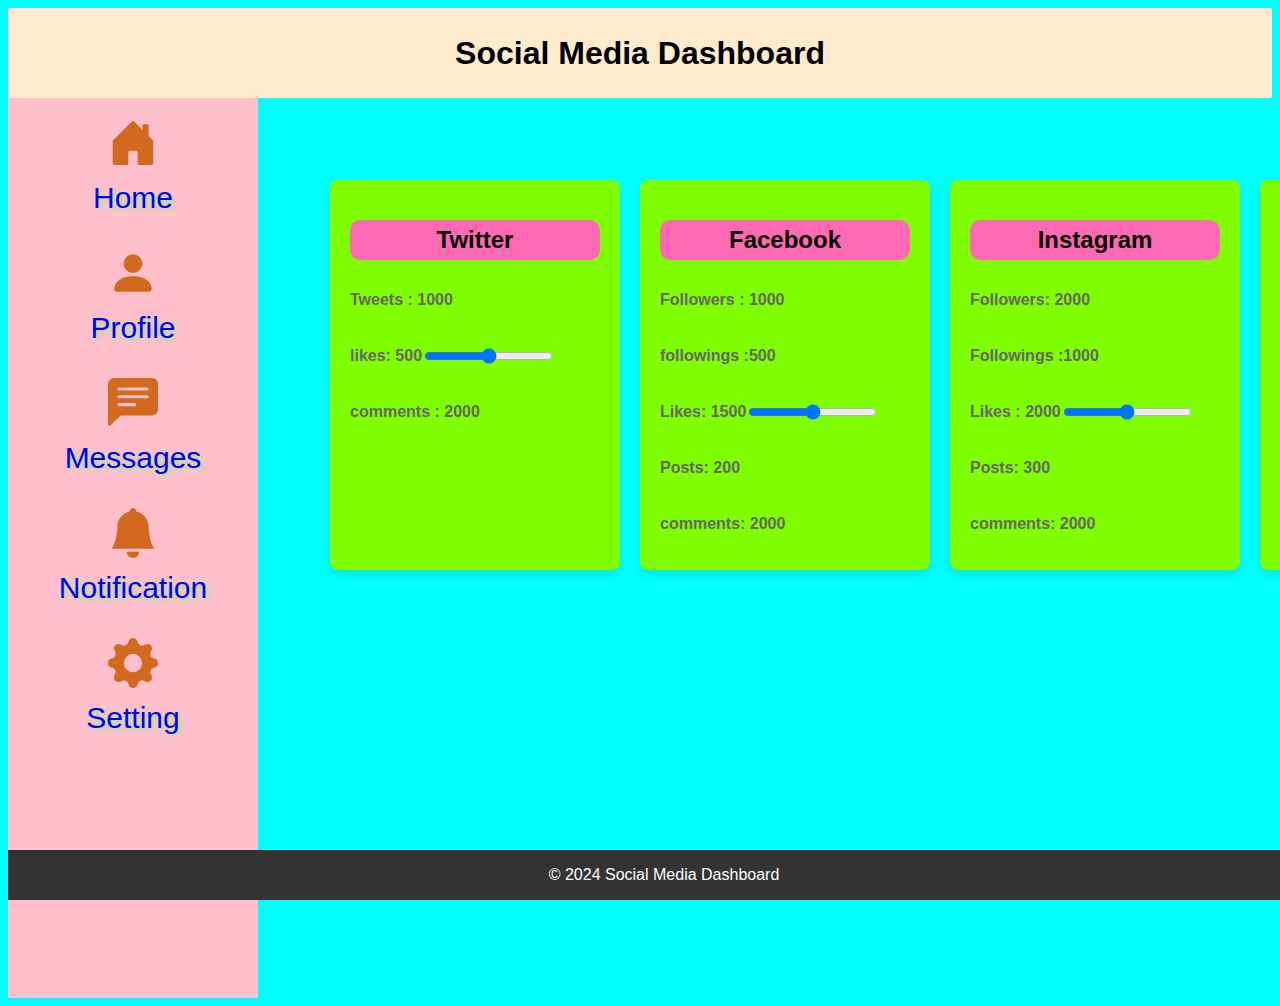
<file: index.html>
<!DOCTYPE html>
<html lang="en">
<head>
<meta charset="UTF-8">
<meta name="viewport" content="width=device-width, initial-scale=1.0">
<title>Social Media Dashboard</title>
<link rel="stylesheet" href="social media.css">
</head>
<body>

<header>
<h1>Social Media Dashboard</h1>
</header>
<nav>

    <svg xmlns="http://www.w3.org/2000/svg" width="16" height="16" fill="currentColor" class="bi bi-house-door-fill" viewBox="0 0 16 16">
        <path d="M6.5 14.5v-3.505c0-.245.25-.495.5-.495h2c.25 0 .5.25.5.5v3.5a.5.5 0 0 0 .5.5h4a.5.5 0 0 0 .5-.5v-7a.5.5 0 0 0-.146-.354L13 5.793V2.5a.5.5 0 0 0-.5-.5h-1a.5.5 0 0 0-.5.5v1.293L8.354 1.146a.5.5 0 0 0-.708 0l-6 6A.5.5 0 0 0 1.5 7.5v7a.5.5 0 0 0 .5.5h4a.5.5 0 0 0 .5-.5"/>
      </svg>
<a href="#">Home</a>
<svg xmlns="http://www.w3.org/2000/svg" width="16" height="16" fill="currentColor" class="bi bi-person-fill" viewBox="0 0 16 16">
    <path d="M3 14s-1 0-1-1 1-4 6-4 6 3 6 4-1 1-1 1zm5-6a3 3 0 1 0 0-6 3 3 0 0 0 0 6"/>
  </svg>
<a href="#">Profile</a>
<svg xmlns="http://www.w3.org/2000/svg" width="16" height="16" fill="currentColor" class="bi bi-chat-left-text-fill" viewBox="0 0 16 16">
    <path d="M0 2a2 2 0 0 1 2-2h12a2 2 0 0 1 2 2v8a2 2 0 0 1-2 2H4.414a1 1 0 0 0-.707.293L.854 15.146A.5.5 0 0 1 0 14.793zm3.5 1a.5.5 0 0 0 0 1h9a.5.5 0 0 0 0-1zm0 2.5a.5.5 0 0 0 0 1h9a.5.5 0 0 0 0-1zm0 2.5a.5.5 0 0 0 0 1h5a.5.5 0 0 0 0-1z"/>
  </svg>
<a href="#">Messages</a>
<svg xmlns="http://www.w3.org/2000/svg" width="16" height="16" fill="currentColor" class="bi bi-bell-fill" viewBox="0 0 16 16">
    <path d="M8 16a2 2 0 0 0 2-2H6a2 2 0 0 0 2 2m.995-14.901a1 1 0 1 0-1.99 0A5 5 0 0 0 3 6c0 1.098-.5 6-2 7h14c-1.5-1-2-5.902-2-7 0-2.42-1.72-4.44-4.005-4.901"/>
  </svg>
<a href="#">Notification</a>
<svg xmlns="http://www.w3.org/2000/svg" width="16" height="16" fill="currentColor" class="bi bi-gear-fill" viewBox="0 0 16 16">
    <path d="M9.405 1.05c-.413-1.4-2.397-1.4-2.81 0l-.1.34a1.464 1.464 0 0 1-2.105.872l-.31-.17c-1.283-.698-2.686.705-1.987 1.987l.169.311c.446.82.023 1.841-.872 2.105l-.34.1c-1.4.413-1.4 2.397 0 2.81l.34.1a1.464 1.464 0 0 1 .872 2.105l-.17.31c-.698 1.283.705 2.686 1.987 1.987l.311-.169a1.464 1.464 0 0 1 2.105.872l.1.34c.413 1.4 2.397 1.4 2.81 0l.1-.34a1.464 1.464 0 0 1 2.105-.872l.31.17c1.283.698 2.686-.705 1.987-1.987l-.169-.311a1.464 1.464 0 0 1 .872-2.105l.34-.1c1.4-.413 1.4-2.397 0-2.81l-.34-.1a1.464 1.464 0 0 1-.872-2.105l.17-.31c.698-1.283-.705-2.686-1.987-1.987l-.311.169a1.464 1.464 0 0 1-2.105-.872zM8 10.93a2.929 2.929 0 1 1 0-5.86 2.929 2.929 0 0 1 0 5.858z"/>
  </svg>
<a href="#">Setting</a>


</nav>

<div class="dashboard">
<div class="widget">
<b><h2>Twitter</h2></b>
<b><p>Tweets : 1000</p>
<p class="range">likes: 500 <input type="range"></p>
<p>comments : 2000</p></b>
</div>

<div class="widget">
<h2>Facebook</h2>
<b><p>Followers : 1000</p>
<p>followings :500</p>
<p class="range">Likes: 1500 <input type="range"></p>
<p>Posts: 200</p>
<p>comments: 2000</p></b>
</div>

<div class="widget">
<h2>Instagram</h2>
<b><p>Followers: 2000</p>
<p >Followings :1000 </p>
<p class="range">Likes : 2000 <input type="range"></p>
<p>Posts: 300</p>
<p>comments: 2000</p></b>
</div>
<div class="widget">
<b><h2>snapchat</h2>
<p>streaks: 2000</p>
<p>stories:1000</p>
<p class="">Likes : 2000<input type="range"></p>
<p>snaps :100</p>
<p>reactions : 200</p></b>
</div>
 </div>


<footer>
&copy; 2024 Social Media Dashboard
</footer>

</body>
</html>
</file>
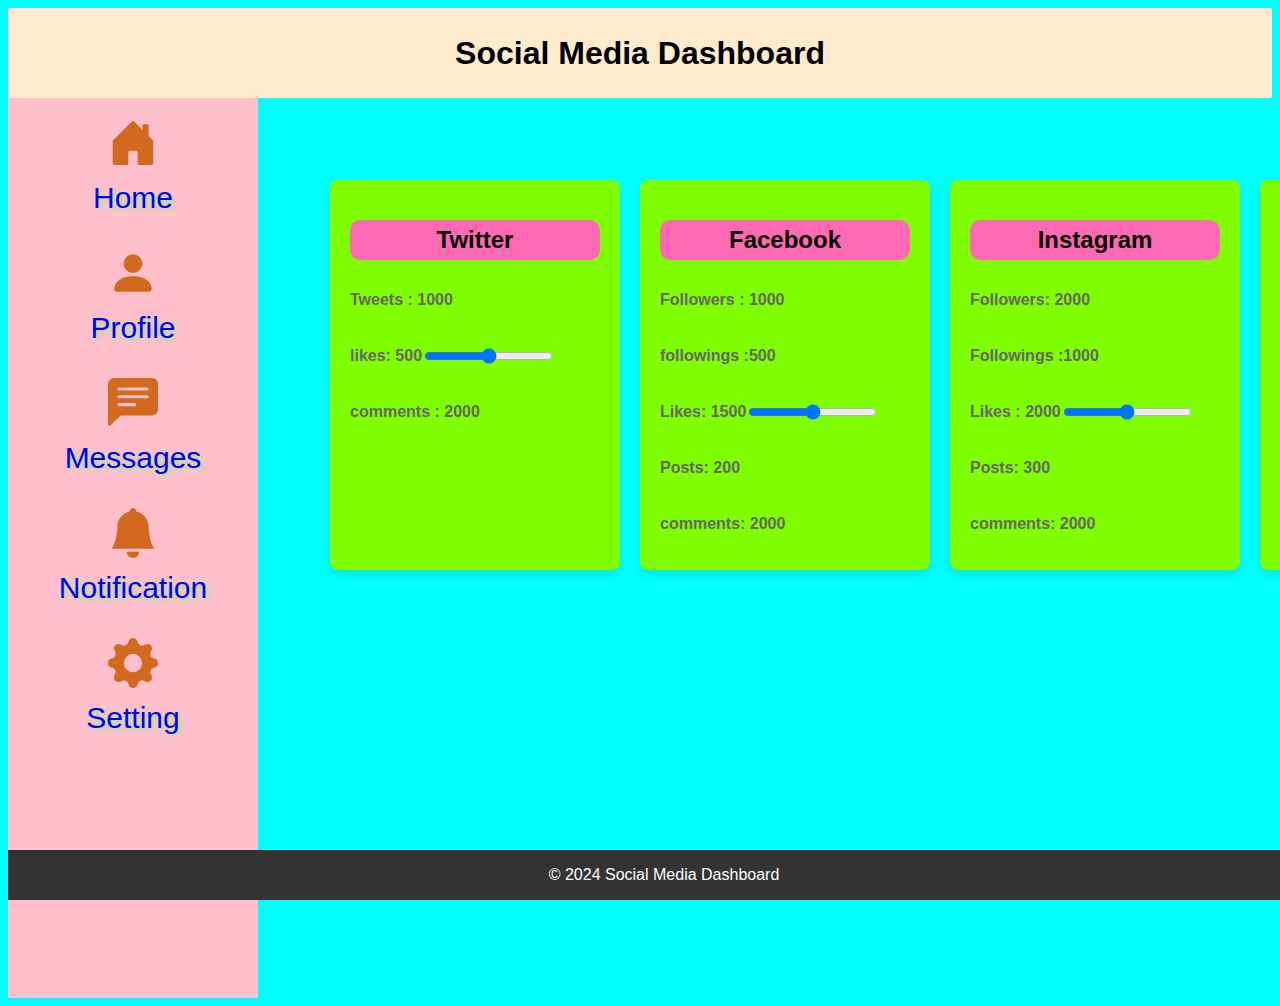
<file: social media.html>
<!DOCTYPE html>
<html lang="en">
<head>
<meta charset="UTF-8">
<meta name="viewport" content="width=device-width, initial-scale=1.0">
<title>Social Media Dashboard</title>
<link rel="stylesheet" href="social media.css">
</head>
<body>

<header>
<h1>Social Media Dashboard</h1>
</header>
<nav>

    <svg xmlns="http://www.w3.org/2000/svg" width="16" height="16" fill="currentColor" class="bi bi-house-door-fill" viewBox="0 0 16 16">
        <path d="M6.5 14.5v-3.505c0-.245.25-.495.5-.495h2c.25 0 .5.25.5.5v3.5a.5.5 0 0 0 .5.5h4a.5.5 0 0 0 .5-.5v-7a.5.5 0 0 0-.146-.354L13 5.793V2.5a.5.5 0 0 0-.5-.5h-1a.5.5 0 0 0-.5.5v1.293L8.354 1.146a.5.5 0 0 0-.708 0l-6 6A.5.5 0 0 0 1.5 7.5v7a.5.5 0 0 0 .5.5h4a.5.5 0 0 0 .5-.5"/>
      </svg>
<a href="#">Home</a>
<svg xmlns="http://www.w3.org/2000/svg" width="16" height="16" fill="currentColor" class="bi bi-person-fill" viewBox="0 0 16 16">
    <path d="M3 14s-1 0-1-1 1-4 6-4 6 3 6 4-1 1-1 1zm5-6a3 3 0 1 0 0-6 3 3 0 0 0 0 6"/>
  </svg>
<a href="#">Profile</a>
<svg xmlns="http://www.w3.org/2000/svg" width="16" height="16" fill="currentColor" class="bi bi-chat-left-text-fill" viewBox="0 0 16 16">
    <path d="M0 2a2 2 0 0 1 2-2h12a2 2 0 0 1 2 2v8a2 2 0 0 1-2 2H4.414a1 1 0 0 0-.707.293L.854 15.146A.5.5 0 0 1 0 14.793zm3.5 1a.5.5 0 0 0 0 1h9a.5.5 0 0 0 0-1zm0 2.5a.5.5 0 0 0 0 1h9a.5.5 0 0 0 0-1zm0 2.5a.5.5 0 0 0 0 1h5a.5.5 0 0 0 0-1z"/>
  </svg>
<a href="#">Messages</a>
<svg xmlns="http://www.w3.org/2000/svg" width="16" height="16" fill="currentColor" class="bi bi-bell-fill" viewBox="0 0 16 16">
    <path d="M8 16a2 2 0 0 0 2-2H6a2 2 0 0 0 2 2m.995-14.901a1 1 0 1 0-1.99 0A5 5 0 0 0 3 6c0 1.098-.5 6-2 7h14c-1.5-1-2-5.902-2-7 0-2.42-1.72-4.44-4.005-4.901"/>
  </svg>
<a href="#">Notification</a>
<svg xmlns="http://www.w3.org/2000/svg" width="16" height="16" fill="currentColor" class="bi bi-gear-fill" viewBox="0 0 16 16">
    <path d="M9.405 1.05c-.413-1.4-2.397-1.4-2.81 0l-.1.34a1.464 1.464 0 0 1-2.105.872l-.31-.17c-1.283-.698-2.686.705-1.987 1.987l.169.311c.446.82.023 1.841-.872 2.105l-.34.1c-1.4.413-1.4 2.397 0 2.81l.34.1a1.464 1.464 0 0 1 .872 2.105l-.17.31c-.698 1.283.705 2.686 1.987 1.987l.311-.169a1.464 1.464 0 0 1 2.105.872l.1.34c.413 1.4 2.397 1.4 2.81 0l.1-.34a1.464 1.464 0 0 1 2.105-.872l.31.17c1.283.698 2.686-.705 1.987-1.987l-.169-.311a1.464 1.464 0 0 1 .872-2.105l.34-.1c1.4-.413 1.4-2.397 0-2.81l-.34-.1a1.464 1.464 0 0 1-.872-2.105l.17-.31c.698-1.283-.705-2.686-1.987-1.987l-.311.169a1.464 1.464 0 0 1-2.105-.872zM8 10.93a2.929 2.929 0 1 1 0-5.86 2.929 2.929 0 0 1 0 5.858z"/>
  </svg>
<a href="#">Setting</a>


</nav>

<div class="dashboard">
<div class="widget">
<b><h2>Twitter</h2></b>
<b><p>Tweets : 1000</p>
<p class="range">likes: 500 <input type="range"></p>
<p>comments : 2000</p></b>
</div>

<div class="widget">
<h2>Facebook</h2>
<b><p>Followers : 1000</p>
<p>followings :500</p>
<p class="range">Likes: 1500 <input type="range"></p>
<p>Posts: 200</p>
<p>comments: 2000</p></b>
</div>

<div class="widget">
<h2>Instagram</h2>
<b><p>Followers: 2000</p>
<p >Followings :1000 </p>
<p class="range">Likes : 2000 <input type="range"></p>
<p>Posts: 300</p>
<p>comments: 2000</p></b>
</div>
<div class="widget">
<b><h2>snapchat</h2>
<p>streaks: 2000</p>
<p>stories:1000</p>
<p class="">Likes : 2000<input type="range"></p>
<p>snaps :100</p>
<p>reactions : 200</p></b>
</div>
 </div>


<footer>
&copy; 2024 Social Media Dashboard
</footer>

</body>
</html>
</file>
<file: social media.css>
{
    margin: 0;
    padding: 0;
    box-sizing: border-box;
    }
    body {
    font-family: Arial, sans-serif;
    background-color:aqua;
    }
    
    header {
    /* animation-name: frst; */
    animation-duration: 3s;
    animation-iteration-count: infinite;
    background-color:blanchedalmond;
    color: black;
    text-align: center;
    height: 90px;
    display: flex;
    justify-content: center;
    align-items: center;
    }
    
    .dashboard {
    display: flex;
    justify-content: space-around;
    padding: 20px;
    position: absolute;
    left: 300px;
    top: 150px;
    

    
    }
    
    
    .widget {
    background-color:chartreuse;
    border-radius: 8px;
    box-shadow: 0 4px 8px rgba(0, 0, 0, 0.1);
    padding: 20px;
    margin: 10px;
    height: 350px;
    width: 250px;
    line-height: 40px;
    
    flex: 1;
    max-width: 300px;
    animation-name: frst;
    animation-duration: 3s;
    animation-iteration-count: infinite;
    
    }
    .range{
    display: flex;
    }
    
    img{
    height: 250px;
    width: 250px;
    
    
    }
    .widget:hover{
    transform: scale(1.05);
    box-shadow: 5px 5px 5px black ;
    }
    
    h2 {
    color:black;
    font-family: 'Franklin Gothic Medium', 'Arial Narrow', Arial, sans-serif;
    background-color:hotpink;
    text-align: center;
    border-radius:10px;
    
    
    
    }
    h2:hover{
    text-shadow: 5px 5px 5px ;
    box-shadow:5px 5px 5px maroon ;
    }
    
    .widget p {
    color: #666;
    }
    
    footer {
    text-align: center;
    padding: 1em;
    background-color: #333;
    color: #fff;
    position: fixed;
    bottom: 0;
    width: 100%;
    }
    nav{
    
    display: flex;
    align-items: center;
    flex-direction: column;
    background-color:pink;
    height: 100vh;
    width: 250px;
    text-shadow: rosybrown;
    line-height: 60px;
    
    
    }
    
    a{
    font-size: 30px;
    
    
    text-decoration: none;
    font-family: 'Franklin Gothic Medium', 'Arial Narrow', Arial, sans-serif;
    text-shadow: 2px 2px 5px lightgreen ;
    }
    a:hover{
    color: darkcyan;
    text-shadow: 5px 5px 5px darkcyan ;
    }
    svg{
    margin-top: 20px;
    
    height: 50px;
    width: 50px;
    color: chocolate;
    }
    .value{
        background-color: bisque;
        height: 100px;
        width: 200px;
    }
    .dashboard2{
        position: relative;
    }
</file>
